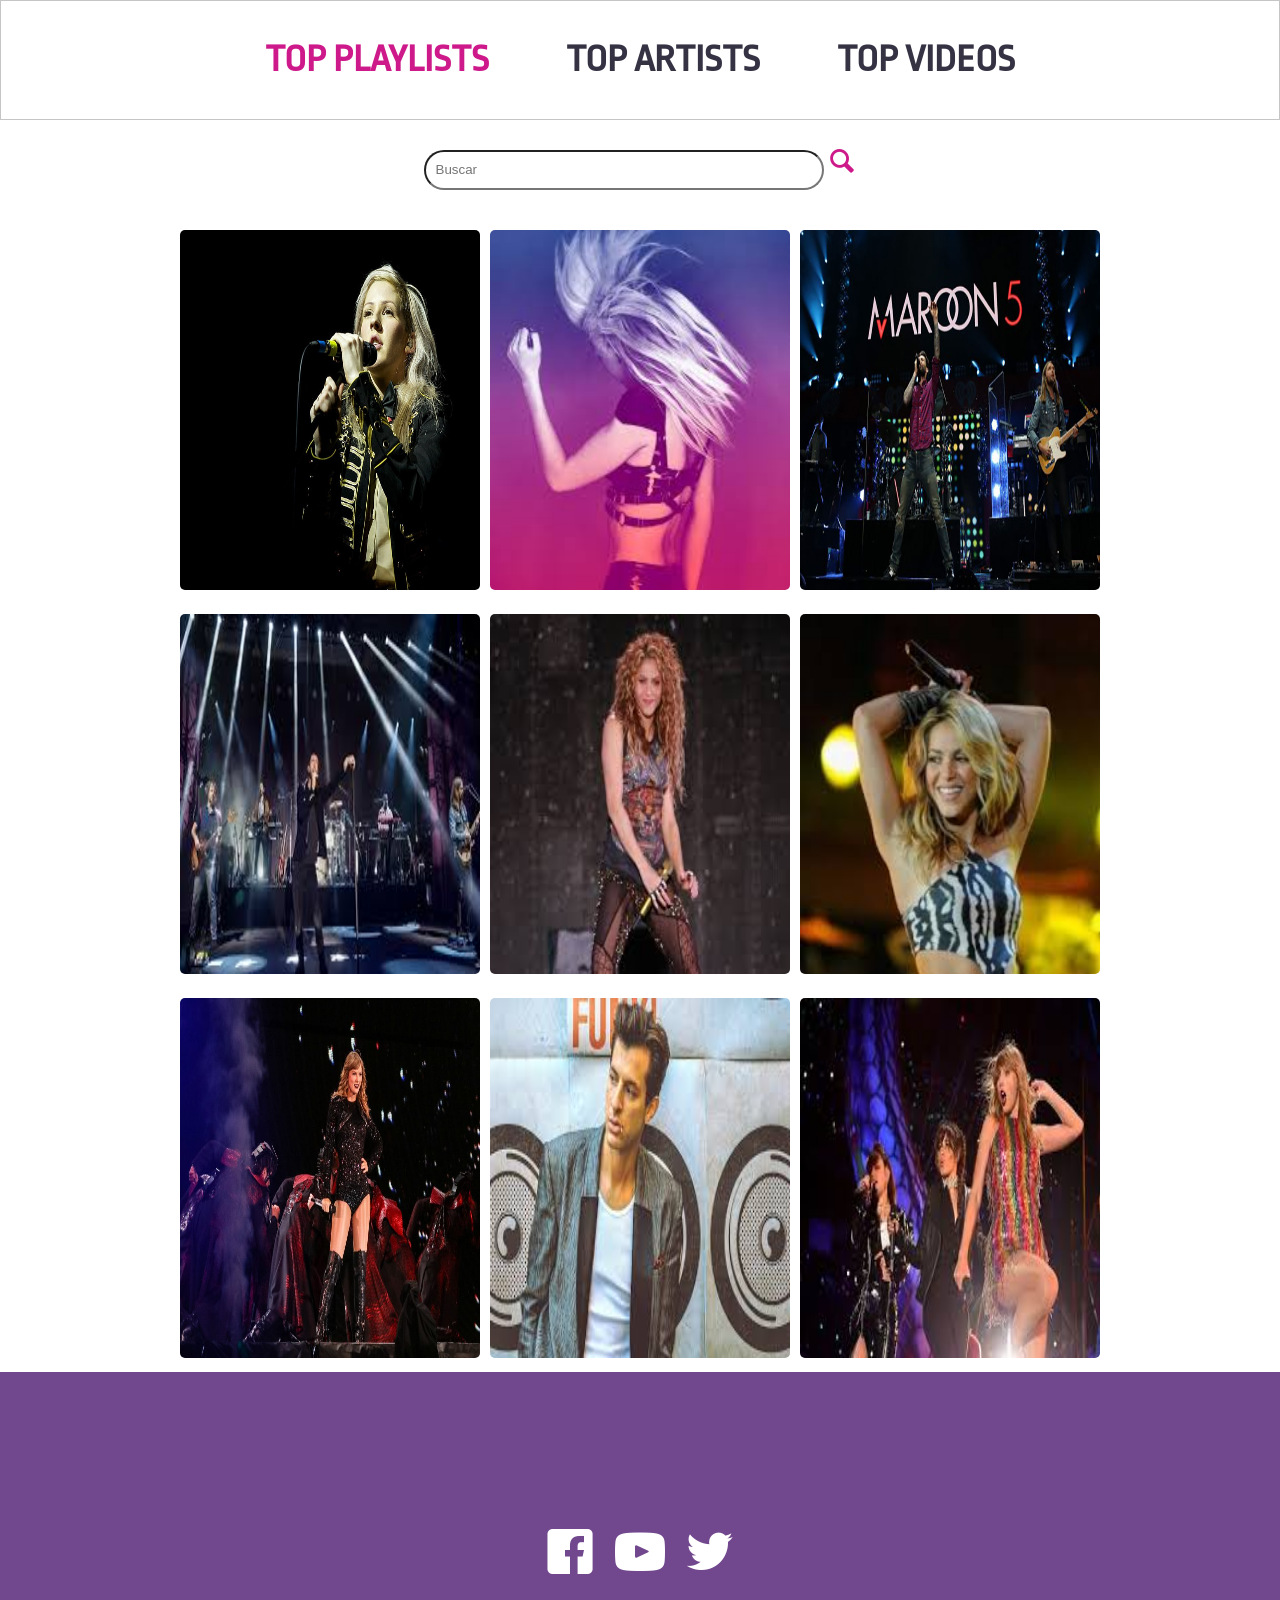
<file: index.html>
<!DOCTYPE html>
<html lang="en">
<head>
	<meta charset="UTF-8">
	<meta name="viewport" content="width=device-width, initial-scale=1.0">
	<link href="https://fonts.googleapis.com/css2?family=Ropa+Sans&display=swap" rel="stylesheet">
	
	<link rel="stylesheet"  href="style.css">
	<link rel="stylesheet" href="css/styles.css">
	<title>buscanpor pestana</title>
</head>
<body>
    <!--  -->
     
	<div class="section_header">
	<header  >
      <ul id="quitarPoner" class="parte_ul">
       <li id="artists"  class="active"  ><a href="#" data-cuerpo="#top_playlists">TOP PLAYLISTS</a></li>
       <li  id="lists"><a href="#top_artists"data-cuerpo="#top_artists"   >TOP ARTISTS</a> </li>
       <li   id="videos"  ><a href="#top_videos" data-cuerpo="#top_videos"    >TOP VIDEOS</a></li>
      </ul>	
	</header>
	</div>
  <div>
    <span class="icon-list "></span>
  </div>
  
  <!--  <span class="icon-list "></span> -->
    <div class="buscador">
     <form action="">
       <input type="search" placeholder="Buscar">
       <span class="icon-magnifying-glass"></span>
     </form>
    </div>
	<main>


		<div  class="container" >


		<article id="top_playlists"  class="top_playlists">
      <section class="container_fotos">
      <div class="imagen">
        <source src="movie.mp4" type="video/mp4">
        <img src="img/elli.jpg" alt="">
      </div>
      <div class="imagen">
        <img src="img/elli.jpeg" alt="">
      </div>
      <div class="imagen">
        <img src="img/mar1.jpg" alt="">
      </div>

       <div class="imagen">
        <img src="img/mar.jpeg" alt="">
      </div>
      <div class="imagen">
        <img src="img/sh.jpeg" alt="">
      </div>
      <div class="imagen">
        <img src="img/sh1.jpeg" alt="">
      </div>

       <div class="imagen">
        <img src="img/tay.jpg" alt="">
      </div>
      <div class="imagen">
        <img src="img/mark.jpeg" alt="">
      </div>
      <div class="imagen">
        <img src="img/tayl.jpeg" alt="">
      </div>


       
      </section>

     
	
		  
         
   </div>      
        
        </article>
<!--  s-->
        <article    id="top_artists"  class="top_artists">
        
        	<a href="" class="img_ellie">
        		<figure class="img">
        			<img src="img/elli.jpeg" >	
        		</figure>
        		<span>
        		<p>
        			<span class="ellie_letra">Ellie Goulding </span>
        			<span class="videos">64 videos</span>
        			<span class="icon icon-dots-three-vertical"></span>
        		</p>
          </span> 
        	</a><hr>

        		<a href="" class="img_ellie card">
        		<figure class="img">
        			<img src="img/maroon.jpg" width="110" height="110">	
        		</figure>
        		<span>
        		<p>
        			<span class="ellie_letra">Maroon 5</span>
        			<span class="videos">89 videos</span>
        			<span class="icon icon-dots-three-vertical"></span>
        		</p>
          </span> 
        	</a><hr>

        		<a href="" class="img_ellie">
        		<figure class="img">
        			<img src="img/shakira.jpg" >	
        		</figure>
        		<span>
        		<p>
        			<span class="ellie_letra">Shakira</span>
        			<span class="videos">89 videos</span>
        			<span class="icon icon-dots-three-vertical"></span>
        		</p>
          </span> 
        	</a><hr>
        		<a href="" class="img_ellie">
        		<figure class="img">
        			<img src="img/mark.jpeg" width="110" height="110">	
        		</figure>
        		<span>
        		<p>
        			<span class="ellie_letra">Mark</span>
        			<span class="videos">35 videos</span>
        			<span class="icon icon-dots-three-vertical"></span>
        		</p>
          </span> 
        	</a><hr>

        		<a href="" class="img_ellie">
        		<figure class="img">
        			<img src="img/taylor.jpeg" width="110" height="110">	
        		</figure>
        		<span>
        		<p>
        			<span class="ellie_letra">Taylor swift</span>
        			<span class="videos">85 videos</span>
        			<span class="icon icon-dots-three-vertical"></span>
        		</p>
          </span> 
        	</a><hr>


          
          
        </article>
        <article  id="top_videos"  class="top_videos">

    <section class="pos_video">
      
             <iframe src="https://www.youtube.com/embed/SlPhMPnQ58k?start=6" frameborder="0" allow="accelerometer; autoplay; clipboard-write; encrypted-media; gyroscope; picture-in-picture" allowfullscreen></iframe>
       
             <iframe src="https://www.youtube.com/embed/SlPhMPnQ58k?start=6" frameborder="0" allow="accelerometer; autoplay; clipboard-write; encrypted-media; gyroscope; picture-in-picture" allowfullscreen></iframe>  
        
            <iframe src="https://www.youtube.com/embed/VlMEGBsw6j8" frameborder="0" allow="accelerometer; autoplay; clipboard-write; encrypted-media; gyroscope; picture-in-picture" allowfullscreen></iframe>
        
             <iframe src="https://www.youtube.com/embed/09R8_2nJtjg?start=6" frameborder="0" allow="accelerometer; autoplay; clipboard-write; encrypted-media; gyroscope; picture-in-picture" allowfullscreen></iframe>
        
            <iframe src="https://www.youtube.com/embed/aJOTlE1K90k?start=6" frameborder="0" allow="accelerometer; autoplay; clipboard-write; encrypted-media; gyroscope; picture-in-picture" allowfullscreen></iframe>
     
            <iframe src="https://www.youtube.com/embed/SlPhMPnQ58k?start=6" frameborder="0" allow="accelerometer; autoplay; clipboard-write; encrypted-media; gyroscope; picture-in-picture" allowfullscreen></iframe>
       
             <iframe src="https://www.youtube.com/embed/VlMEGBsw6j8" frameborder="0" allow="accelerometer; autoplay; clipboard-write; encrypted-media; gyroscope; picture-in-picture" allowfullscreen></iframe>
          
       
             <iframe src="https://www.youtube.com/embed/XPpTgCho5ZA" frameborder="0" allow="accelerometer; autoplay; clipboard-write; encrypted-media; gyroscope; picture-in-picture" allowfullscreen></iframe>
        
             <iframe   src="https://www.youtube.com/embed/nIjVuRTm-dc" frameborder="0" allow="accelerometer; autoplay; clipboard-write; encrypted-media; gyroscope; picture-in-picture" allowfullscreen></iframe>
  

        </section>
        </article>
		</div>
	</main>



  <footer class="container_footer">
    <div class="containerRedes">
      <span class="icon-facebook"></span>
      <span class="icon-youtube"></span>
      <span class="icon-twitter"></span>
    </div>
  </footer>
	<script src="js/bor.js"></script>
    <script src="js/main.js"></script>
	
</body>
</html>
</file>
<file: style.css>
@font-face {
  font-family: 'icomoon';
  src:  url('fonts/icomoon.eot?n5m783');
  src:  url('fonts/icomoon.eot?n5m783#iefix') format('embedded-opentype'),
    url('fonts/icomoon.ttf?n5m783') format('truetype'),
    url('fonts/icomoon.woff?n5m783') format('woff'),
    url('fonts/icomoon.svg?n5m783#icomoon') format('svg');
  font-weight: normal;
  font-style: normal;
  font-display: block;
}

[class^="icon-"], [class*=" icon-"] {
  /* use !important to prevent issues with browser extensions that change fonts */
  font-family: 'icomoon' !important;
  speak: never;
  font-style: normal;
  font-weight: normal;
  font-variant: normal;
  text-transform: none;
  line-height: 1;
  
  /* Enable Ligatures ================ */
  letter-spacing: 0;
  -webkit-font-feature-settings: "liga";
  -moz-font-feature-settings: "liga=1";
  -moz-font-feature-settings: "liga";
  -ms-font-feature-settings: "liga" 1;
  font-feature-settings: "liga";
  -webkit-font-variant-ligatures: discretionary-ligatures;
  font-variant-ligatures: discretionary-ligatures;

  /* Better Font Rendering =========== */
  -webkit-font-smoothing: antialiased;
  -moz-osx-font-smoothing: grayscale;
}

.icon-add-to-list:before {
  content: "\e900";
}
.icon-classic-computer:before {
  content: "\e901";
}
.icon-controller-fast-backward:before {
  content: "\e902";
}
.icon-creative-commons-attribution:before {
  content: "\e903";
}
.icon-creative-commons-noderivs:before {
  content: "\e904";
}
.icon-creative-commons-noncommercial-eu:before {
  content: "\e905";
}
.icon-creative-commons-noncommercial-us:before {
  content: "\e906";
}
.icon-creative-commons-public-domain:before {
  content: "\e907";
}
.icon-creative-commons-remix:before {
  content: "\e908";
}
.icon-creative-commons-share:before {
  content: "\e909";
}
.icon-creative-commons-sharealike:before {
  content: "\e90a";
}
.icon-creative-commons:before {
  content: "\e90b";
}
.icon-document-landscape:before {
  content: "\e90c";
}
.icon-remove-user:before {
  content: "\e90d";
}
.icon-warning:before {
  content: "\e90e";
}
.icon-arrow-bold-down:before {
  content: "\e90f";
}
.icon-arrow-bold-left:before {
  content: "\e910";
}
.icon-arrow-bold-right:before {
  content: "\e911";
}
.icon-arrow-bold-up:before {
  content: "\e912";
}
.icon-arrow-down:before {
  content: "\e913";
}
.icon-arrow-left:before {
  content: "\e914";
}
.icon-arrow-long-down:before {
  content: "\e915";
}
.icon-arrow-long-left:before {
  content: "\e916";
}
.icon-arrow-long-right:before {
  content: "\e917";
}
.icon-arrow-long-up:before {
  content: "\e918";
}
.icon-arrow-right:before {
  content: "\e919";
}
.icon-arrow-up:before {
  content: "\e91a";
}
.icon-arrow-with-circle-down:before {
  content: "\e91b";
}
.icon-arrow-with-circle-left:before {
  content: "\e91c";
}
.icon-arrow-with-circle-right:before {
  content: "\e91d";
}
.icon-arrow-with-circle-up:before {
  content: "\e91e";
}
.icon-bookmark:before {
  content: "\e91f";
}
.icon-bookmarks:before {
  content: "\e920";
}
.icon-chevron-down:before {
  content: "\e921";
}
.icon-chevron-left:before {
  content: "\e922";
}
.icon-chevron-right:before {
  content: "\e923";
}
.icon-chevron-small-down:before {
  content: "\e924";
}
.icon-chevron-small-left:before {
  content: "\e925";
}
.icon-chevron-small-right:before {
  content: "\e926";
}
.icon-chevron-small-up:before {
  content: "\e927";
}
.icon-chevron-thin-down:before {
  content: "\e928";
}
.icon-chevron-thin-left:before {
  content: "\e929";
}
.icon-chevron-thin-right:before {
  content: "\e92a";
}
.icon-chevron-thin-up:before {
  content: "\e92b";
}
.icon-chevron-up:before {
  content: "\e92c";
}
.icon-chevron-with-circle-down:before {
  content: "\e92d";
}
.icon-chevron-with-circle-left:before {
  content: "\e92e";
}
.icon-chevron-with-circle-right:before {
  content: "\e92f";
}
.icon-chevron-with-circle-up:before {
  content: "\e930";
}
.icon-cloud:before {
  content: "\e931";
}
.icon-controller-fast-forward:before {
  content: "\e932";
}
.icon-controller-jump-to-start:before {
  content: "\e933";
}
.icon-controller-next:before {
  content: "\e934";
}
.icon-controller-paus:before {
  content: "\e935";
}
.icon-controller-play:before {
  content: "\e936";
}
.icon-controller-record:before {
  content: "\e937";
}
.icon-controller-stop:before {
  content: "\e938";
}
.icon-controller-volume:before {
  content: "\e939";
}
.icon-dot-single:before {
  content: "\e93a";
}
.icon-dots-three-horizontal:before {
  content: "\e93b";
}
.icon-dots-three-vertical:before {
  content: "\e93c";
}
.icon-dots-two-horizontal:before {
  content: "\e93d";
}
.icon-dots-two-vertical:before {
  content: "\e93e";
}
.icon-download:before {
  content: "\e93f";
}
.icon-emoji-flirt:before {
  content: "\e940";
}
.icon-flow-branch:before {
  content: "\e941";
}
.icon-flow-cascade:before {
  content: "\e942";
}
.icon-flow-line:before {
  content: "\e943";
}
.icon-flow-parallel:before {
  content: "\e944";
}
.icon-flow-tree:before {
  content: "\e945";
}
.icon-install:before {
  content: "\e946";
}
.icon-layers:before {
  content: "\e947";
}
.icon-open-book:before {
  content: "\e948";
}
.icon-resize-100:before {
  content: "\e949";
}
.icon-resize-full-screen:before {
  content: "\e94a";
}
.icon-save:before {
  content: "\e94b";
}
.icon-select-arrows:before {
  content: "\e94c";
}
.icon-sound-mute:before {
  content: "\e94d";
}
.icon-sound:before {
  content: "\e94e";
}
.icon-trash:before {
  content: "\e94f";
}
.icon-triangle-down:before {
  content: "\e950";
}
.icon-triangle-left:before {
  content: "\e951";
}
.icon-triangle-right:before {
  content: "\e952";
}
.icon-triangle-up:before {
  content: "\e953";
}
.icon-uninstall:before {
  content: "\e954";
}
.icon-upload-to-cloud:before {
  content: "\e955";
}
.icon-upload:before {
  content: "\e956";
}
.icon-add-user:before {
  content: "\e957";
}
.icon-address:before {
  content: "\e958";
}
.icon-adjust:before {
  content: "\e959";
}
.icon-air:before {
  content: "\e95a";
}
.icon-aircraft-landing:before {
  content: "\e95b";
}
.icon-aircraft-take-off:before {
  content: "\e95c";
}
.icon-aircraft:before {
  content: "\e95d";
}
.icon-align-bottom:before {
  content: "\e95e";
}
.icon-align-horizontal-middle:before {
  content: "\e95f";
}
.icon-align-left:before {
  content: "\e960";
}
.icon-align-right:before {
  content: "\e961";
}
.icon-align-top:before {
  content: "\e962";
}
.icon-align-vertical-middle:before {
  content: "\e963";
}
.icon-archive:before {
  content: "\e964";
}
.icon-area-graph:before {
  content: "\e965";
}
.icon-attachment:before {
  content: "\e966";
}
.icon-awareness-ribbon:before {
  content: "\e967";
}
.icon-back-in-time:before {
  content: "\e968";
}
.icon-back:before {
  content: "\e969";
}
.icon-bar-graph:before {
  content: "\e96a";
}
.icon-battery:before {
  content: "\e96b";
}
.icon-beamed-note:before {
  content: "\e96c";
}
.icon-bell:before {
  content: "\e96d";
}
.icon-blackboard:before {
  content: "\e96e";
}
.icon-block:before {
  content: "\e96f";
}
.icon-book:before {
  content: "\e970";
}
.icon-bowl:before {
  content: "\e971";
}
.icon-box:before {
  content: "\e972";
}
.icon-briefcase:before {
  content: "\e973";
}
.icon-browser:before {
  content: "\e974";
}
.icon-brush:before {
  content: "\e975";
}
.icon-bucket:before {
  content: "\e976";
}
.icon-cake:before {
  content: "\e977";
}
.icon-calculator:before {
  content: "\e978";
}
.icon-calendar:before {
  content: "\e979";
}
.icon-camera:before {
  content: "\e97a";
}
.icon-ccw:before {
  content: "\e97b";
}
.icon-chat:before {
  content: "\e97c";
}
.icon-check:before {
  content: "\e97d";
}
.icon-circle-with-cross:before {
  content: "\e97e";
}
.icon-circle-with-minus:before {
  content: "\e97f";
}
.icon-circle-with-plus:before {
  content: "\e980";
}
.icon-circle:before {
  content: "\e981";
}
.icon-circular-graph:before {
  content: "\e982";
}
.icon-clapperboard:before {
  content: "\e983";
}
.icon-clipboard:before {
  content: "\e984";
}
.icon-clock:before {
  content: "\e985";
}
.icon-code:before {
  content: "\e986";
}
.icon-cog:before {
  content: "\e987";
}
.icon-colours:before {
  content: "\e988";
}
.icon-compass:before {
  content: "\e989";
}
.icon-copy:before {
  content: "\e98a";
}
.icon-credit-card:before {
  content: "\e98b";
}
.icon-credit:before {
  content: "\e98c";
}
.icon-cross:before {
  content: "\e98d";
}
.icon-cup:before {
  content: "\e98e";
}
.icon-cw:before {
  content: "\e98f";
}
.icon-cycle:before {
  content: "\e990";
}
.icon-database:before {
  content: "\e991";
}
.icon-dial-pad:before {
  content: "\e992";
}
.icon-direction:before {
  content: "\e993";
}
.icon-document:before {
  content: "\e994";
}
.icon-documents:before {
  content: "\e995";
}
.icon-drink:before {
  content: "\e996";
}
.icon-drive:before {
  content: "\e997";
}
.icon-drop:before {
  content: "\e998";
}
.icon-edit:before {
  content: "\e999";
}
.icon-email:before {
  content: "\e99a";
}
.icon-emoji-happy:before {
  content: "\e99b";
}
.icon-emoji-neutral:before {
  content: "\e99c";
}
.icon-emoji-sad:before {
  content: "\e99d";
}
.icon-erase:before {
  content: "\e99e";
}
.icon-eraser:before {
  content: "\e99f";
}
.icon-export:before {
  content: "\e9a0";
}
.icon-eye:before {
  content: "\e9a1";
}
.icon-feather:before {
  content: "\e9a2";
}
.icon-flag:before {
  content: "\e9a3";
}
.icon-flash:before {
  content: "\e9a4";
}
.icon-flashlight:before {
  content: "\e9a5";
}
.icon-flat-brush:before {
  content: "\e9a6";
}
.icon-folder-images:before {
  content: "\e9a7";
}
.icon-folder-music:before {
  content: "\e9a8";
}
.icon-folder-video:before {
  content: "\e9a9";
}
.icon-folder:before {
  content: "\e9aa";
}
.icon-forward:before {
  content: "\e9ab";
}
.icon-funnel:before {
  content: "\e9ac";
}
.icon-game-controller:before {
  content: "\e9ad";
}
.icon-gauge:before {
  content: "\e9ae";
}
.icon-globe:before {
  content: "\e9af";
}
.icon-graduation-cap:before {
  content: "\e9b0";
}
.icon-grid:before {
  content: "\e9b1";
}
.icon-hair-cross:before {
  content: "\e9b2";
}
.icon-hand:before {
  content: "\e9b3";
}
.icon-heart-outlined:before {
  content: "\e9b4";
}
.icon-heart:before {
  content: "\e9b5";
}
.icon-help-with-circle:before {
  content: "\e9b6";
}
.icon-help:before {
  content: "\e9b7";
}
.icon-home:before {
  content: "\e9b8";
}
.icon-hour-glass:before {
  content: "\e9b9";
}
.icon-image-inverted:before {
  content: "\e9ba";
}
.icon-image:before {
  content: "\e9bb";
}
.icon-images:before {
  content: "\e9bc";
}
.icon-inbox:before {
  content: "\e9bd";
}
.icon-infinity:before {
  content: "\e9be";
}
.icon-info-with-circle:before {
  content: "\e9bf";
}
.icon-info:before {
  content: "\e9c0";
}
.icon-key:before {
  content: "\e9c1";
}
.icon-keyboard:before {
  content: "\e9c2";
}
.icon-lab-flask:before {
  content: "\e9c3";
}
.icon-landline:before {
  content: "\e9c4";
}
.icon-language:before {
  content: "\e9c5";
}
.icon-laptop:before {
  content: "\e9c6";
}
.icon-leaf:before {
  content: "\e9c7";
}
.icon-level-down:before {
  content: "\e9c8";
}
.icon-level-up:before {
  content: "\e9c9";
}
.icon-lifebuoy:before {
  content: "\e9ca";
}
.icon-light-bulb:before {
  content: "\e9cb";
}
.icon-light-down:before {
  content: "\e9cc";
}
.icon-light-up:before {
  content: "\e9cd";
}
.icon-line-graph:before {
  content: "\e9ce";
}
.icon-link:before {
  content: "\e9cf";
}
.icon-list:before {
  content: "\e9d0";
}
.icon-location-pin:before {
  content: "\e9d1";
}
.icon-location:before {
  content: "\e9d2";
}
.icon-lock-open:before {
  content: "\e9d3";
}
.icon-lock:before {
  content: "\e9d4";
}
.icon-log-out:before {
  content: "\e9d5";
}
.icon-login:before {
  content: "\e9d6";
}
.icon-loop:before {
  content: "\e9d7";
}
.icon-magnet:before {
  content: "\e9d8";
}
.icon-magnifying-glass:before {
  content: "\e9d9";
}
.icon-mail:before {
  content: "\e9da";
}
.icon-man:before {
  content: "\e9db";
}
.icon-map:before {
  content: "\e9dc";
}
.icon-mask:before {
  content: "\e9dd";
}
.icon-medal:before {
  content: "\e9de";
}
.icon-megaphone:before {
  content: "\e9df";
}
.icon-menu:before {
  content: "\e9e0";
}
.icon-message:before {
  content: "\e9e1";
}
.icon-mic:before {
  content: "\e9e2";
}
.icon-minus:before {
  content: "\e9e3";
}
.icon-mobile:before {
  content: "\e9e4";
}
.icon-modern-mic:before {
  content: "\e9e5";
}
.icon-moon:before {
  content: "\e9e6";
}
.icon-mouse:before {
  content: "\e9e7";
}
.icon-music:before {
  content: "\e9e8";
}
.icon-network:before {
  content: "\e9e9";
}
.icon-new-message:before {
  content: "\e9ea";
}
.icon-new:before {
  content: "\e9eb";
}
.icon-news:before {
  content: "\e9ec";
}
.icon-note:before {
  content: "\e9ed";
}
.icon-notification:before {
  content: "\e9ee";
}
.icon-old-mobile:before {
  content: "\e9ef";
}
.icon-old-phone:before {
  content: "\e9f0";
}
.icon-palette:before {
  content: "\e9f1";
}
.icon-paper-plane:before {
  content: "\e9f2";
}
.icon-pencil:before {
  content: "\e9f3";
}
.icon-phone:before {
  content: "\e9f4";
}
.icon-pie-chart:before {
  content: "\e9f5";
}
.icon-pin:before {
  content: "\e9f6";
}
.icon-plus:before {
  content: "\e9f7";
}
.icon-popup:before {
  content: "\e9f8";
}
.icon-power-plug:before {
  content: "\e9f9";
}
.icon-price-ribbon:before {
  content: "\e9fa";
}
.icon-price-tag:before {
  content: "\e9fb";
}
.icon-print:before {
  content: "\e9fc";
}
.icon-progress-empty:before {
  content: "\e9fd";
}
.icon-progress-full:before {
  content: "\e9fe";
}
.icon-progress-one:before {
  content: "\e9ff";
}
.icon-progress-two:before {
  content: "\ea00";
}
.icon-publish:before {
  content: "\ea01";
}
.icon-quote:before {
  content: "\ea02";
}
.icon-radio:before {
  content: "\ea03";
}
.icon-reply-all:before {
  content: "\ea04";
}
.icon-reply:before {
  content: "\ea05";
}
.icon-retweet:before {
  content: "\ea06";
}
.icon-rocket:before {
  content: "\ea07";
}
.icon-round-brush:before {
  content: "\ea08";
}
.icon-rss:before {
  content: "\ea09";
}
.icon-ruler:before {
  content: "\ea0a";
}
.icon-scissors:before {
  content: "\ea0b";
}
.icon-share-alternitive:before {
  content: "\ea0c";
}
.icon-share:before {
  content: "\ea0d";
}
.icon-shareable:before {
  content: "\ea0e";
}
.icon-shield:before {
  content: "\ea0f";
}
.icon-shop:before {
  content: "\ea10";
}
.icon-shopping-bag:before {
  content: "\ea11";
}
.icon-shopping-basket:before {
  content: "\ea12";
}
.icon-shopping-cart:before {
  content: "\ea13";
}
.icon-shuffle:before {
  content: "\ea14";
}
.icon-signal:before {
  content: "\ea15";
}
.icon-sound-mix:before {
  content: "\ea16";
}
.icon-sports-club:before {
  content: "\ea17";
}
.icon-spreadsheet:before {
  content: "\ea18";
}
.icon-squared-cross:before {
  content: "\ea19";
}
.icon-squared-minus:before {
  content: "\ea1a";
}
.icon-squared-plus:before {
  content: "\ea1b";
}
.icon-star-outlined:before {
  content: "\ea1c";
}
.icon-star:before {
  content: "\ea1d";
}
.icon-stopwatch:before {
  content: "\ea1e";
}
.icon-suitcase:before {
  content: "\ea1f";
}
.icon-swap:before {
  content: "\ea20";
}
.icon-sweden:before {
  content: "\ea21";
}
.icon-switch:before {
  content: "\ea22";
}
.icon-tablet:before {
  content: "\ea23";
}
.icon-tag:before {
  content: "\ea24";
}
.icon-text-document-inverted:before {
  content: "\ea25";
}
.icon-text-document:before {
  content: "\ea26";
}
.icon-text:before {
  content: "\ea27";
}
.icon-thermometer:before {
  content: "\ea28";
}
.icon-thumbs-down:before {
  content: "\ea29";
}
.icon-thumbs-up:before {
  content: "\ea2a";
}
.icon-thunder-cloud:before {
  content: "\ea2b";
}
.icon-ticket:before {
  content: "\ea2c";
}
.icon-time-slot:before {
  content: "\ea2d";
}
.icon-tools:before {
  content: "\ea2e";
}
.icon-traffic-cone:before {
  content: "\ea2f";
}
.icon-tree:before {
  content: "\ea30";
}
.icon-trophy:before {
  content: "\ea31";
}
.icon-tv:before {
  content: "\ea32";
}
.icon-typing:before {
  content: "\ea33";
}
.icon-unread:before {
  content: "\ea34";
}
.icon-untag:before {
  content: "\ea35";
}
.icon-user:before {
  content: "\ea36";
}
.icon-users:before {
  content: "\ea37";
}
.icon-v-card:before {
  content: "\ea38";
}
.icon-video:before {
  content: "\ea39";
}
.icon-vinyl:before {
  content: "\ea3a";
}
.icon-voicemail:before {
  content: "\ea3b";
}
.icon-wallet:before {
  content: "\ea3c";
}
.icon-water:before {
  content: "\ea3d";
}
.icon-500px-with-circle:before {
  content: "\ea3e";
}
.icon-500px:before {
  content: "\ea3f";
}
.icon-basecamp:before {
  content: "\ea40";
}
.icon-behance:before {
  content: "\ea41";
}
.icon-creative-cloud:before {
  content: "\ea42";
}
.icon-dropbox:before {
  content: "\ea43";
}
.icon-evernote:before {
  content: "\ea44";
}
.icon-flattr:before {
  content: "\ea45";
}
.icon-foursquare:before {
  content: "\ea46";
}
.icon-google-drive:before {
  content: "\ea47";
}
.icon-google-hangouts:before {
  content: "\ea48";
}
.icon-grooveshark:before {
  content: "\ea49";
}
.icon-icloud:before {
  content: "\ea4a";
}
.icon-mixi:before {
  content: "\ea4b";
}
.icon-onedrive:before {
  content: "\ea4c";
}
.icon-paypal:before {
  content: "\ea4d";
}
.icon-picasa:before {
  content: "\ea4e";
}
.icon-qq:before {
  content: "\ea4f";
}
.icon-rdio-with-circle:before {
  content: "\ea50";
}
.icon-renren:before {
  content: "\ea51";
}
.icon-scribd:before {
  content: "\ea52";
}
.icon-sina-weibo:before {
  content: "\ea53";
}
.icon-skype-with-circle:before {
  content: "\ea54";
}
.icon-skype:before {
  content: "\ea55";
}
.icon-slideshare:before {
  content: "\ea56";
}
.icon-smashing:before {
  content: "\ea57";
}
.icon-soundcloud:before {
  content: "\ea58";
}
.icon-spotify-with-circle:before {
  content: "\ea59";
}
.icon-spotify:before {
  content: "\ea5a";
}
.icon-swarm:before {
  content: "\ea5b";
}
.icon-vine-with-circle:before {
  content: "\ea5c";
}
.icon-vine:before {
  content: "\ea5d";
}
.icon-vk-alternitive:before {
  content: "\ea5e";
}
.icon-vk-with-circle:before {
  content: "\ea5f";
}
.icon-vk:before {
  content: "\ea60";
}
.icon-xing-with-circle:before {
  content: "\ea61";
}
.icon-xing:before {
  content: "\ea62";
}
.icon-yelp:before {
  content: "\ea63";
}
.icon-dribbble-with-circle:before {
  content: "\ea64";
}
.icon-dribbble:before {
  content: "\ea65";
}
.icon-facebook-with-circle:before {
  content: "\ea66";
}
.icon-facebook:before {
  content: "\ea68";
}
.icon-flickr-with-circle:before {
  content: "\ea69";
}
.icon-flickr:before {
  content: "\ea6a";
}
.icon-github-with-circle:before {
  content: "\ea6b";
}
.icon-github:before {
  content: "\ea6c";
}
.icon-google-with-circle:before {
  content: "\ea6d";
}
.icon-google:before {
  content: "\ea6e";
}
.icon-instagram-with-circle:before {
  content: "\ea6f";
}
.icon-instagram:before {
  content: "\ea70";
}
.icon-lastfm-with-circle:before {
  content: "\ea71";
}
.icon-lastfm:before {
  content: "\ea72";
}
.icon-linkedin-with-circle:before {
  content: "\ea73";
}
.icon-linkedin:before {
  content: "\ea74";
}
.icon-pinterest-with-circle:before {
  content: "\ea75";
}
.icon-pinterest:before {
  content: "\ea76";
}
.icon-rdio:before {
  content: "\ea77";
}
.icon-stumbleupon-with-circle:before {
  content: "\ea78";
}
.icon-stumbleupon:before {
  content: "\ea79";
}
.icon-tumblr-with-circle:before {
  content: "\ea7a";
}
.icon-tumblr:before {
  content: "\ea7b";
}
.icon-twitter-with-circle:before {
  content: "\ea7c";
}
.icon-twitter:before {
  content: "\ea7d";
}
.icon-vimeo-with-circle:before {
  content: "\ea7e";
}
.icon-vimeo:before {
  content: "\ea7f";
}
.icon-youtube-with-circle:before {
  content: "\ea80";
}
.icon-youtube:before {
  content: "\ea81";
}
.icon-pencil2:before {
  content: "\ea67";
}
</file>
<file: css/styles.css>
* {
    margin: 0px;
    padding: 0px;
}

body {
    font-family: 'Ropa Sans', sans-serif;
    overflow-x: hidden;
    color: #353244;
    background:#fff;
    font-weight: bold;
}

/*section donde va el header*/

.section_header {
    position: relative;
    background: 
    height: 10vw;
    justify-content: center;
    display: grid;
    /*transform: translate(110%);*/
    border: 1px solid #c5c5c5;
    grid-template-columns: repeat(auto-fill, 100%);
}
.icon-list{
    position: relative;
    color:  #ce198a;  
    font-size: calc(1.5em + 1.5vw);
    left: 30px;
    position: fixed;
    z-index: 10;
    display: none;
    top: 15px;

}
.muestra_menu{
    transform: translate(0);
}

.parte_ul{
    position: relative;

}
.section_header ul {
    list-style: none;
    justify-content: center;
    align-items: center;
    grid-template-columns: repeat(auto-fill, 100%);
    display: grid;
    display: flex;
}

.section_header li {
    margin: 3vw; 

}

.section_header ul a {
    text-decoration: none;
    display: grid;
    font-size: 3vw;
    justify-content: center;
    color: #353244;
}


ul li.active a{
    color: #ce198a;
}

ul li a:hover {
    color: #ce198a;
}



/*section donde va la img*/

.img_ellie{

    display: grid;
    grid-template-columns: repeat(auto-fill, 100%);
    color:#323243;
    text-decoration: none;


} 


hr{
    margin-top: -10em;
    background:#c5c5c59e;
    width: 100%;
    height: 0,0px;
    color:#c5c5c59e;
}

.ellie_letra {


    position: relative;
    font-size: calc(1em + 1vw);
    left: 110px;
    top: -90px;
    display: grid;

}
.ellie_letra,  figure img  {

    width: 6em;
    height: 6rem;
    padding: 10px;



}

.videos{
    position:relative;
    top: -170px;
    left: 120px;
    color: #5e5c67;
    font-size: 1em;
    display: grid;
    
    

}

.icon{
    position: relative;
    font-size: calc(1em + 1vw);
    top:-200px;
    color:#ce198a;
    margin-left: 80%;
}



.top_playlists{

    /*border: 1px solid red;*/
    padding: 10px;
}

.top_artists{
    padding: 10px;
    /*border: 1px solid red;*/
    display: none;
}

.top_videos {

    display: grid;
    display: flex;
    grid-template-columns: repeat(auto-fill, 100px);
    justify-content: center;
    grid-gap: 48px;
    margin-left: 4vw;
    padding: 10px;
    display: none;
    align-items: center;
    vertical-align: center;



}



iframe {
    width: 20em;
    height: 18rem;
    margin: 20px;
    border: 2px solid #ce198a;
    align-items: center;
    vertical-align: center;
}

.container_fotos{

    display: grid;
    grid-template-columns: repeat(3, 300px);
    justify-content: center;
    grid-column-gap: 10px;
    grid-row-gap: 20px;
    grid-template-rows: 300px, 300px, 300px;

}
.imagen img{
    border-radius: 5px;
    width: 100%;
    height: 40vh;
    
}

.buscador{
    display: flex;
    justify-content: center;
    width: 100%;

    
}

.buscador input{
    width: 400px;
    height: 40px;
    border-radius: 24px;
    outline: none;
    padding: 10px;
    margin: 30px auto;



}
.icon-magnifying-glass{
 font-size: 30px;
 color:#ce198a;
}

.container_footer{
    
    display: grid;
    grid-template-columns: repeat(auto-fill, 100%);
    justify-content: center;
    grid-gap: 10px;

}
.containerRedes{
    display: flex;
    justify-content: center;
    align-items: center;
     background: #71478d;
     width: 100%;
     height: 40vh;
}
.containerRedes span{
    color: #fff;
    font-size: 50px;
    margin: 10px;


}
</file>
